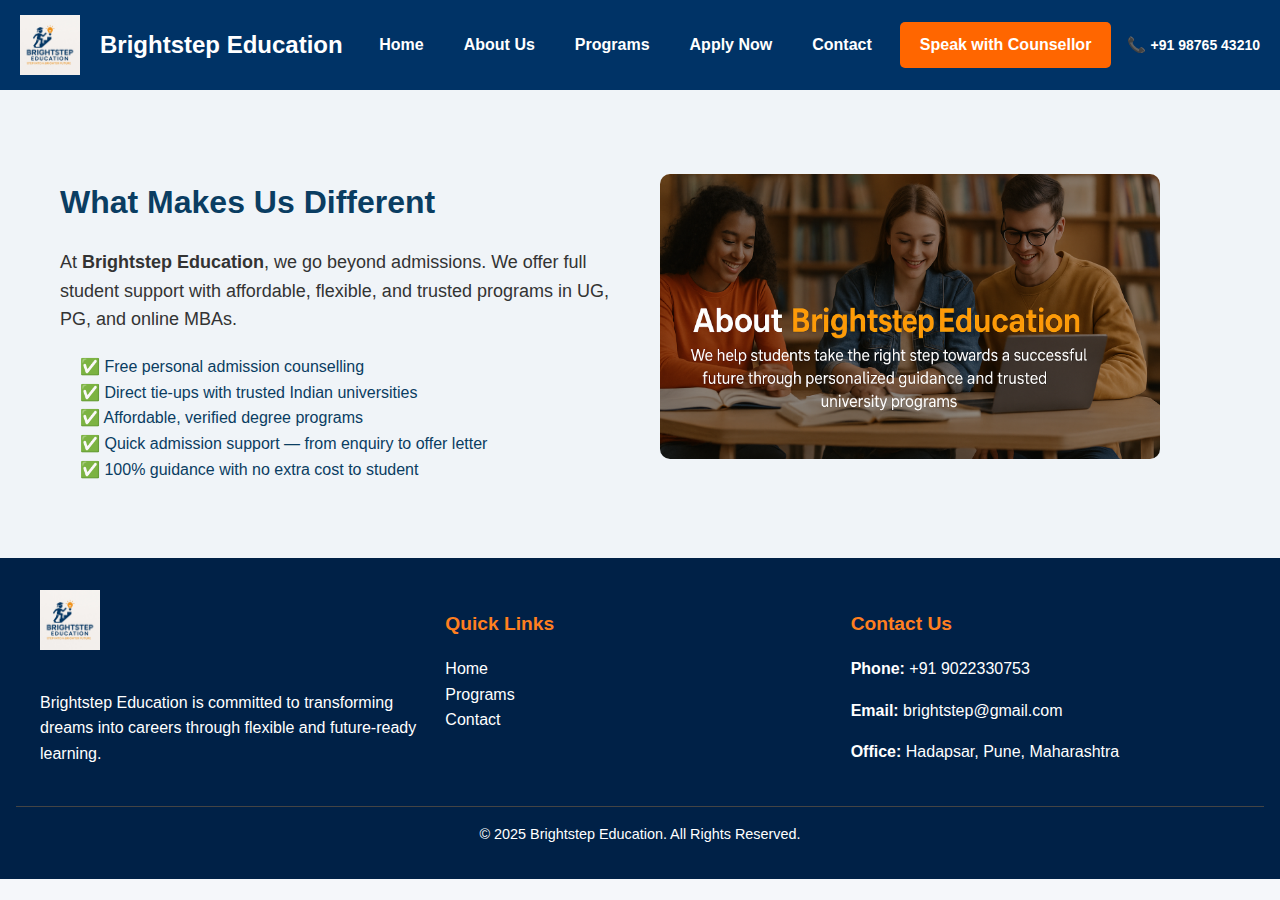
<file: about.html>
<!DOCTYPE html>
<html lang="en">

<head>
    <meta charset="UTF-8">
    <title>About Us - Brightstep Education</title>
    <link href="about.css" rel="stylesheet">
</head>

<body>
    <header>
        <div class="logo-section">
            <img src="logo.jpeg" alt="Brightstep Logo" class="logo">
            <h1>Brightstep Education</h1>
        </div>
        <nav>
            <a href="index.html">Home</a>
            <a href="about.html">About Us</a>
            <a href="programs.html">Programs</a>
            <a href="#" onclick="document.getElementById('popupForm').style.display='block'">Apply Now</a>
            <a href="#contact">Contact</a>
        </nav>
        <div class="cta-section">
            <a href="https://forms.gle/YOUR_FORM_LINK" target="_blank" class="cta-button">
                Speak with Counsellor
            </a>
            <p style="margin: 0;">
                📞 <a href="tel:+919022330753" class="phone-link">+91 98765 43210</a>
            </p>
        </div>

    </header>

    <section class="about-banner-section">
        <div class="about-banner-container">
            <div class="about-content">
                <h2>What Makes Us Different</h2>
                <p>
                    At <strong>Brightstep Education</strong>, we go beyond admissions. We offer full student support
                    with affordable, flexible, and trusted programs in UG, PG, and online MBAs.
                </p>
                <ul>
                    <li>✅ Free personal admission counselling</li>
                    <li>✅ Direct tie-ups with trusted Indian universities</li>
                    <li>✅ Affordable, verified degree programs</li>
                    <li>✅ Quick admission support — from enquiry to offer letter</li>
                    <li>✅ 100% guidance with no extra cost to student</li>
                </ul>
            </div>
            <div class="about-banner-image">
                <img src="banner.png" alt="Brightstep About Banner">
            </div>
        </div>
    </section>

    <footer id="contact">
        <div class="footer-content">
            <div class="footer-section">
                <img src="logo.jpeg" alt="Brightstep Logo" style="height: 60px; margin-bottom: 1rem;">
                <p>Brightstep Education is committed to transforming dreams into careers
                    through flexible and future-ready learning.</p>
            </div>

            <div class="footer-section">
                <h3>Quick Links</h3>
                <ul>
                    <li><a href="#home">Home</a></li>
                    <li><a href="#programs">Programs</a></li>
                    <li><a href="#contact">Contact</a></li>
                </ul>
            </div>

            <div class="footer-section">
                <h3>Contact Us</h3>
                <p><strong>Phone:</strong> +91 9022330753</p>
                <p><strong>Email:</strong> brightstep@gmail.com</p>
                <p><strong>Office:</strong> Hadapsar, Pune, Maharashtra</p>
            </div>
        </div>

        <div class="footer-bottom">
            &copy; 2025 Brightstep Education. All Rights Reserved.
        </div>
    </footer>

    <div id="popupForm" class="popup-form">
        <div class="popup-content">
            <h2>Enquiry Form</h2>
            <form onsubmit="sendToWhatsApp(event)">
                <div class="form-group">
                    <label for="wa-name">Name:</label>
                    <input type="text" id="wa-name" required>
                </div>
                <div class="form-group">
                    <label for="wa-phone">Phone:</label>
                    <input type="text" id="wa-phone" required>
                </div>
                <div class="form-group">
                    <label for="wa-message">Message:</label>
                    <textarea id="wa-message" rows="4"></textarea>
                </div>
                <div class="form-buttons">
                    <button type="submit" class="btn-submit">Send via WhatsApp</button>
                    <button type="button" onclick="document.getElementById('popupForm').style.display='none'"
                        class="btn-cancel">Cancel</button>
                </div>
            </form>
        </div>
    </div>

    <script>
        function sendToWhatsApp(e) {
            e.preventDefault();
            const name = document.getElementById("wa-name").value;
            const phone = document.getElementById("wa-phone").value;
            const message = document.getElementById("wa-message").value;
            const fullMessage = `Name: ${name}%0APhone: ${phone}%0AMessage: ${message}`;
            const whatsappURL = `https://wa.me/919022330753?text=${fullMessage}`;
            window.open(whatsappURL, '_blank');
            document.getElementById('popupForm').style.display = 'none';
        }

        document.getElementById('popupForm').addEventListener('click', function (e) {
            if (e.target === this) {
                this.style.display = 'none';
            }
        });
    </script>
</body>

</html>
</file>
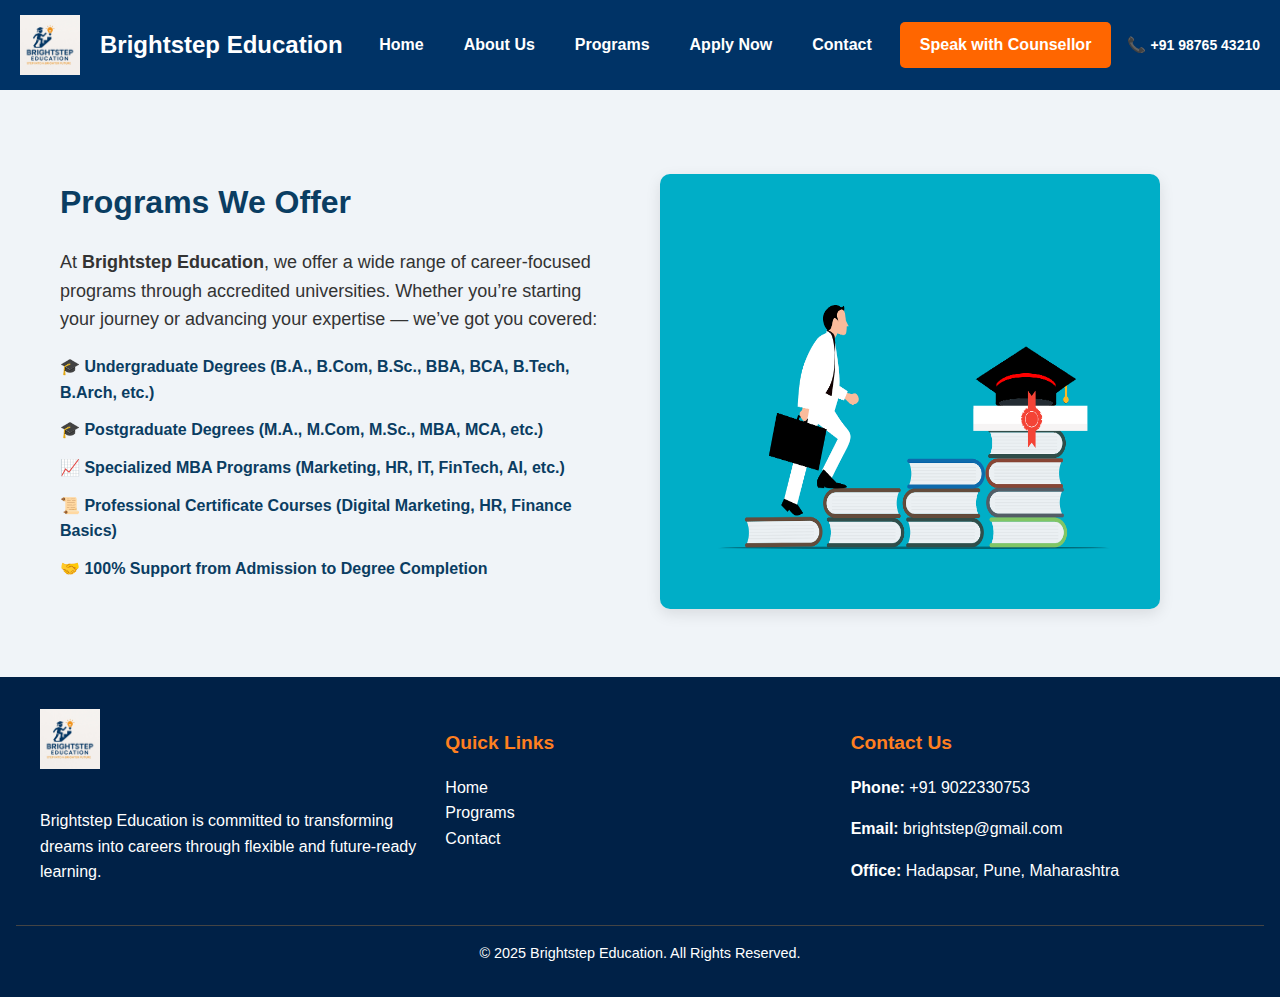
<file: programs.html>
<!DOCTYPE html>
<html lang="en">

<head>
    <meta charset="UTF-8" />
    <title>Programs - Brightstep Education</title>
    <link href="programs.css" rel="stylesheet">
</head>

<body>
     <header>
        <div class="logo-section">
            <img src="logo.jpeg" alt="Brightstep Logo" class="logo">
            <h1>Brightstep Education</h1>
        </div>
        <nav>
            <a href="index.html">Home</a>
            <a href="about.html">About Us</a>
            <a href="programs.html">Programs</a>
            <a href="#" onclick="document.getElementById('popupForm').style.display='block'">Apply Now</a>
            <a href="#contact">Contact</a>
        </nav>
        <div class="cta-section">
            <a href="https://forms.gle/YOUR_FORM_LINK" target="_blank" class="cta-button">
                Speak with Counsellor
            </a>
            <p style="margin: 0;">
                📞 <a href="tel:+919022330753" class="phone-link">+91 98765 43210</a>
            </p>
        </div>

    </header>

    <section class="about-banner-section">
        <div class="about-banner-container">
            <div class="about-content">
                <h2>Programs We Offer</h2>
                <p>At <strong>Brightstep Education</strong>, we offer a wide range of career-focused programs through
                    accredited universities. Whether you’re starting your journey or advancing your expertise — we’ve
                    got you covered:</p>
                <ul>
                    <li>🎓 Undergraduate Degrees (B.A., B.Com, B.Sc., BBA, BCA, B.Tech, B.Arch, etc.)</li>
                    <li>🎓 Postgraduate Degrees (M.A., M.Com, M.Sc., MBA, MCA, etc.)</li>
                    <li>📈 Specialized MBA Programs (Marketing, HR, IT, FinTech, AI, etc.)</li>
                    <li>📜 Professional Certificate Courses (Digital Marketing, HR, Finance Basics)</li>
                    <li>🤝 100% Support from Admission to Degree Completion</li>
                </ul>
            </div>
            <div class="about-banner-image">
                <img src="graduation-6840941_1920.png" alt="Brightstep About Banner">
            </div>
        </div>
    </section>

    <footer id="contact">
        <div class="footer-content">
            <div class="footer-section">
                <img src="logo.jpeg" alt="Brightstep Logo" style="height: 60px; margin-bottom: 1rem;" />
                <p>Brightstep Education is committed to transforming dreams into careers through flexible and
                    future-ready learning.</p>
            </div>

            <div class="footer-section">
                <h3>Quick Links</h3>
                <ul>
                    <li><a href="index.html">Home</a></li>
                    <li><a href="programs.html">Programs</a></li>
                    <li><a href="contact.html">Contact</a></li>
                </ul>
            </div>

            <div class="footer-section">
                <h3>Contact Us</h3>
                <p><strong>Phone:</strong> +91 9022330753</p>
                <p><strong>Email:</strong> brightstep@gmail.com</p>
                <p><strong>Office:</strong> Hadapsar, Pune, Maharashtra</p>
            </div>
        </div>

        <div class="footer-bottom">&copy; 2025 Brightstep Education. All Rights Reserved.</div>
    </footer>

    <div id="popupForm" class="popup-form">
        <div class="popup-content">
            <h2>Enquiry Form</h2>
            <form onsubmit="sendToWhatsApp(event)">
                <div class="form-group">
                    <label for="wa-name">Name:</label>
                    <input type="text" id="wa-name" required>
                </div>
                <div class="form-group">
                    <label for="wa-phone">Phone:</label>
                    <input type="text" id="wa-phone" required>
                </div>
                <div class="form-group">
                    <label for="wa-message">Message:</label>
                    <textarea id="wa-message" rows="4"></textarea>
                </div>
                <div class="form-buttons">
                    <button type="submit" class="btn-submit">Send via WhatsApp</button>
                    <button type="button" onclick="document.getElementById('popupForm').style.display='none'"
                        class="btn-cancel">Cancel</button>
                </div>
            </form>
        </div>
    </div>

    <script>
        function sendToWhatsApp(e) {
            e.preventDefault();
            const name = document.getElementById("wa-name").value;
            const phone = document.getElementById("wa-phone").value;
            const message = document.getElementById("wa-message").value;
            const fullMessage = `Name: ${name}%0APhone: ${phone}%0AMessage: ${message}`;
            const whatsappURL = `https://wa.me/919022330753?text=${fullMessage}`;
            window.open(whatsappURL, '_blank');
            document.getElementById('popupForm').style.display = 'none';
        }

        document.getElementById('popupForm').addEventListener('click', function (e) {
            if (e.target === this) {
                this.style.display = 'none';
            }
        });
    </script>
</body>

</html>
</file>
<file: about.css>
* {
    box-sizing: border-box;
}

body {
   font-family: 'Inter', sans-serif;
    margin: 0;
    padding: 0;
    background: #f5f7fa;
    color: #333;
    line-height: 1.6;
    overflow-x: hidden;
}

body,
html {
    margin: 0;
    padding: 0;
    overflow-x: hidden;
    scroll-behavior: smooth;
}

.banner {
    width: 100%;
    text-align: center;
    background-color: #f0f4f8;
    padding: 20px 10px;
}

.banner img {
    width: 90%;
    max-width: 600px;
    height: auto;
    border-radius: 10px;
}

.about-section {
    background-color: #f0f4f8;
    padding: 60px 20px;
}

.about-container {
    max-width: 1200px;
    margin: auto;
    display: flex;
    flex-direction: row;
    flex-wrap: wrap;
    align-items: flex-start;
    gap: 30px;
}

.about-content {
    flex: 1 1 100%;
}

.about-content h2 {
    color: #0a3d62;
    font-size: 28px;
    margin-bottom: 20px;
}

.about-content p {
    font-size: 18px;
    line-height: 1.6;
    color: #333;
    margin-bottom: 20px;
}

.about-content ul {
    list-style: none;
    padding-left: 0;
    font-weight: bold;
    color: #0a3d62;
}

@media (min-width: 768px) {
    .about-container {
        flex-direction: row;
    }

    .about-content {
        flex: 1 1 60%;
    }
    .about-content h2 {
        font-size: 32px;
    }
}

@media (min-width: 1024px) {
    .banner img {
        width: 70%;
    }
}

.about-banner-section {
    background-color: #f0f4f8;
    padding: 60px 20px;
}

.about-banner-container {
    max-width: 1200px;
    margin: auto;
    display: flex;
    flex-direction: column;
    gap: 40px;
    align-items: center;
}

.about-banner-image img {
    width: 100%;
    max-width: 500px;
    height: auto;
    border-radius: 10px;
    margin-top: 24px;
}

.about-content {
    flex: 1;
    max-width: 600px;
}

.about-content h2 {
    color: #0a3d62;
    font-size: 28px;
    margin-bottom: 20px;
}

.about-content p {
    font-size: 18px;
    line-height: 1.6;
    color: #333;
    margin-bottom: 20px;
}

.about-content ul {
    color: #0a3d62;
    font-weight: 500;
    line-height: 1.6;
    padding-left: 20px;
}

@media (min-width: 768px) {
    .about-banner-container {
        flex-direction: row;
        align-items: flex-start;
    }

    .about-banner-image {
        flex: 1;
        padding-right: 20px;
    }

    .about-content {
        flex: 1;
        padding-left: 20px;
    }

    .about-content h2 {
        font-size: 32px;
    }
}

footer {
    background: #002147;
    color: #fff;
    padding: 2rem 1rem;
}

.footer-content {
    display: flex;
    flex-wrap: wrap;
    justify-content: space-between;
    gap: 1rem;
    max-width: 1200px;
    margin: 0 auto;
}

.footer-section {
    flex: 1 1 200px;
    min-width: 150px;
}

.footer-section h3 {
    color: #ff7f1f;
    font-size: 1.2rem;
    margin-bottom: 1rem;
}

.footer-section ul {
    list-style: none;
    padding: 0;
    line-height: 1.6;
    margin: 0;
}

.footer-section a {
    color: #fff;
    text-decoration: none;
    transition: color 0.3s;
}

.footer-section a:hover {
    color: #ff7f1f;
}

.footer-bottom {
    text-align: center;
    margin-top: 1.5rem;
    font-size: 0.9rem;
    border-top: 1px solid #444;
    padding-top: 1rem;
}

@media (max-width: 768px) {
    .footer-content {
        flex-direction: column;
        text-align: center;
        padding: 0;
    }

    .footer-section {
        min-width: auto;
        margin-bottom: 1.5rem;
    }
}

.popup-form {
    display: none;
    position: fixed;
    inset: 0;
    background-color: rgba(0, 0, 0, 0.7);
    z-index: 999;
    overflow-y: auto;
    padding: 1rem;
}

.popup-content {
    background: #fff;
    width: 100%;
    max-width: 400px;
    margin: 10vh auto;
    padding: 2rem;
    border-radius: 10px;
    position: relative;
    box-shadow: 0 10px 25px rgba(0, 0, 0, 0.3);
    margin-top: 0px;
}

.popup-content h2 {
    margin-top: 0;
    font-size: 1.5rem;
    color: #002147;
    text-align: center;
}

.form-group {
    margin-bottom: 1rem;
}

.form-group label {
    display: block;
    margin-bottom: 0.5rem;
    font-weight: 600;
    color: #333;
}

.form-group input,
.form-group textarea {
    width: 100%;
    padding: 0.75rem;
    font-size: 1rem;
    border: 2px solid #ddd;
    border-radius: 6px;
    font-family: inherit;
    transition: border-color 0.3s ease;
}

.form-group input:focus,
.form-group textarea:focus {
    outline: none;
    border-color: #ff7f1f;
}

.form-buttons {
    display: flex;
    gap: 1rem;
    flex-wrap: wrap;
    justify-content: center;
    margin-top: 1rem;
}

.btn-submit,
.btn-cancel {
    padding: 0.75rem 1.5rem;
    font-size: 1rem;
    border-radius: 6px;
    font-weight: 600;
    cursor: pointer;
    border: none;
    transition: background-color 0.3s ease;
}

.btn-submit {
    background-color: #002147;
    color: #fff;
}

.btn-submit:hover {
    background-color: #001a33;
}

.btn-cancel {
    background-color: #ccc;
    color: #333;
}

.btn-cancel:hover {
    background-color: #bbb;
}

@media (max-width: 480px) {
    .popup-content {
        margin: 20% auto;
        padding: 1.5rem;
    }

    .popup-btn,
    .enquiry-btn {
        padding: 0.75rem 1rem;
        font-size: 0.9rem;
    }

    .btn-submit,
    .btn-cancel {
        width: 100%;
        text-align: center;
    }

    .form-buttons {
        flex-direction: column;
    }
}











 header {
          background-color: #003366;
          color: white;
          padding: 15px 20px;
          display: flex;
          align-items: center;
          justify-content: space-between;
          flex-wrap: wrap;
          gap: 1rem;
          width: 100%;
      }

      .logo-section {
          display: flex;
          align-items: center;
          flex: 1;
          min-width: 250px;
      }

      .logo {
          height: 60px;
          margin-right: 20px;
      }

      .logo-section h1 {
          margin: 0;
          font-size: 24px;
      }

      nav {
          display: flex;
          gap: 1rem;
          flex-wrap: wrap;
      }

      nav a {
          color: white;
          text-decoration: none;
          font-weight: 600;
          padding: 8px 12px;
          border-radius: 4px;
          transition: background-color 0.3s ease;
      }

      nav a:hover {
          background-color: rgba(255, 255, 255, 0.1);
      }

      .cta-section {
          display: flex;
          align-items: center;
          gap: 1rem;
          flex-direction: row;
          /* changed from column to row */
          flex-wrap: wrap;
      }

      .cta-section p {
          margin: 0;
          font-size: 0.95rem;
      }

      .cta-button {
          background-color: #ff6600;
          color: white;
          padding: 10px 20px;
          border-radius: 5px;
          text-decoration: none;
          font-weight: bold;
          transition: background-color 0.3s ease;
      }

      .cta-button:hover {
          background-color: #e55a00;
      }

      .phone-link {
          color: white;
          font-weight: bold;
          text-decoration: none;
          font-size: 14px;
      }

      @media (max-width: 768px) {
          header {
              padding: 15px;
              flex-direction: column;
              align-items: stretch;
              text-align: center;
          }

          .logo-section {
              justify-content: center;
              margin-bottom: 1rem;
              min-width: auto;
          }

          .logo-section h1 {
              font-size: 20px;
          }

          .logo {
              height: 50px;
              margin-right: 15px;
          }

          nav {
              justify-content: center;
              margin-bottom: 1rem;
          }

          nav a {
              padding: 8px 12px;
              font-size: 14px;
          }

          .cta-section {
              display: flex;
              align-items: center;
              gap: 1rem;
              flex-direction: row;
              flex-wrap: wrap;
              flex-wrap: wrap;
          }

          .cta-section p {
              margin: 0;
              font-size: 0.95rem;
          }


          .hero {
              padding: 4rem 1rem;
              min-height: 40vh;
          }

          .hero h1 {
              font-size: 2.2rem;
          }

          .hero p {
              font-size: 1rem;
          }

          .section {
              padding: 2rem 1rem;
          }

          .section h2 {
              font-size: 2rem;
          }

          .programs {
              padding: 2rem 1rem;
          }

          .grid {
              grid-template-columns: 1fr;
              gap: 1.5rem;
              padding: 0;
          }

          .popup-btn,
          .enquiry-btn {
              padding: 0.8rem 1rem;
              font-size: 14px;
          }

          .popup-content {
              margin: 5% auto;
              padding: 1.5rem;
              width: 95%;
              max-width: 400px;
          }

          .form-buttons {
              flex-direction: column;
          }

          .footer-content {
              flex-direction: column;
              text-align: center;
              padding: 0;
          }

          .footer-section {
              min-width: auto;
              margin-bottom: 1.5rem;
          }
      }

      @media (max-width: 480px) {
          header {
              padding: 10px;
          }

          .logo {
              height: 45px;
              margin-right: 10px;
          }

          .logo-section h1 {
              font-size: 18px;
          }

          nav {
              gap: 0.5rem;
          }

          nav a {
              padding: 6px 8px;
              font-size: 13px;
          }

          .cta-button {
              padding: 8px 15px;
              font-size: 14px;
          }

          .hero {
              padding: 3rem 0.5rem;
          }

          .hero h1 {
              font-size: 1.8rem;
              margin-bottom: 1rem;
          }

          .hero p {
              font-size: 0.9rem;
          }

          .section {
              padding: 1.5rem 0.5rem;
          }

          .section h2 {
              font-size: 1.8rem;
          }

          .programs {
              padding: 1.5rem 0.5rem;
          }

          .card img {
              height: 150px;
          }

          .card-content {
              padding: 1rem;
          }

          .popup-btn {
              bottom: 15px;
              right: 10px;
              padding: 0.7rem 0.9rem;
              font-size: 12px;
          }

          .enquiry-btn {
              bottom: 15px;
              left: 10px;
              padding: 0.7rem 0.9rem;
              font-size: 12px;
          }

          .popup-content {
              width: 98%;
              padding: 1rem;
              margin: 2% auto;
          }

          .popup-content h2 {
              font-size: 1.3rem;
          }

          .form-group input,
          .form-group textarea {
              padding: 0.6rem;
          }

          .btn-submit,
          .btn-cancel {
              padding: 0.7rem 1rem;
              width: 100%;
          }
      }
</file>
<file: programs.css>
* {
          box-sizing: border-box;
      }

      body {
          font-family: 'Inter', sans-serif;
          margin: 0;
          padding: 0;
          background: #f5f7fa;
          color: #333;
          line-height: 1.6;
          overflow-x: hidden;
      }

      body,
      html {
          margin: 0;
          padding: 0;
          overflow-x: hidden;
          scroll-behavior: smooth;
      }


      .about-banner-section {
          background-color: #f0f4f8;
          padding: 60px 20px;
      }

      .about-banner-container {
          max-width: 1200px;
          margin: auto;
          display: flex;
          flex-direction: column;
          gap: 40px;
          align-items: center;
      }

      .about-banner-image img {
          width: 100%;
          max-width: 500px;
          height: 435px;
          border-radius: 10px;
          margin-top: 24px;
          box-shadow: 0 5px 15px rgba(0, 0, 0, 0.1);
      }

      .about-content {
          flex: 1;
          max-width: 600px;
      }

      .about-content h2 {
          color: #0a3d62;
          font-size: 28px;
          margin-bottom: 20px;
      }

      .about-content p {
          font-size: 18px;
          line-height: 1.6;
          color: #333;
          margin-bottom: 20px;
      }

      .about-content ul {
          list-style: none;
          padding-left: 0;
          font-weight: bold;
          color: #0a3d62;
      }

      .about-content ul li {
          margin-bottom: 12px;
      }

      @media (min-width: 768px) {
          .about-banner-container {
              flex-direction: row;
              align-items: flex-start;
          }

          .about-banner-image {
              flex: 1;
              padding-right: 20px;
          }

          .about-content {
              flex: 1;
              padding-left: 20px;
          }

          .about-content h2 {
              font-size: 32px;
          }

      }

      footer {
          background: #002147;
          color: #fff;
          padding: 2rem 1rem;
      }

      .footer-content {
          display: flex;
          flex-wrap: wrap;
          justify-content: space-between;
          gap: 1rem;
          max-width: 1200px;
          margin: 0 auto;
      }

      .footer-section {
          flex: 1 1 200px;
          min-width: 150px;
      }

      .footer-section h3 {
          color: #ff7f1f;
          font-size: 1.2rem;
          margin-bottom: 1rem;
      }

      .footer-section ul {
          list-style: none;
          padding: 0;
          line-height: 1.6;
          margin: 0;
      }

      .footer-section a {
          color: #fff;
          text-decoration: none;
          transition: color 0.3s;
      }

      .footer-section a:hover {
          color: #ff7f1f;
      }

      .footer-bottom {
          text-align: center;
          margin-top: 1.5rem;
          font-size: 0.9rem;
          border-top: 1px solid #444;
          padding-top: 1rem;
      }

      @media (max-width: 768px) {
          .footer-content {
              flex-direction: column;
              text-align: center;
              padding: 0;
          }

          .footer-section {
              min-width: auto;
              margin-bottom: 1.5rem;
          }
      }

      .popup-form {
          display: none;
          position: fixed;
          inset: 0;
          background-color: rgba(0, 0, 0, 0.7);
          z-index: 999;
          overflow-y: auto;
          padding: 1rem;
      }

      .popup-content {
          background: #fff;
          width: 100%;
          max-width: 400px;
          margin: 10vh auto;
          padding: 2rem;
          border-radius: 10px;
          position: relative;
          box-shadow: 0 10px 25px rgba(0, 0, 0, 0.3);
          margin-top: 0px;
      }

      .popup-content h2 {
          margin-top: 0;
          font-size: 1.5rem;
          color: #002147;
          text-align: center;
      }

      .form-group {
          margin-bottom: 1rem;
      }

      .form-group label {
          display: block;
          margin-bottom: 0.5rem;
          font-weight: 600;
          color: #333;
      }

      .form-group input,
      .form-group textarea {
          width: 100%;
          padding: 0.75rem;
          font-size: 1rem;
          border: 2px solid #ddd;
          border-radius: 6px;
          font-family: inherit;
          transition: border-color 0.3s ease;
      }

      .form-group input:focus,
      .form-group textarea:focus {
          outline: none;
          border-color: #ff7f1f;
      }

      .form-buttons {
          display: flex;
          gap: 1rem;
          flex-wrap: wrap;
          justify-content: center;
          margin-top: 1rem;
      }

      .btn-submit,
      .btn-cancel {
          padding: 0.75rem 1.5rem;
          font-size: 1rem;
          border-radius: 6px;
          font-weight: 600;
          cursor: pointer;
          border: none;
          transition: background-color 0.3s ease;
      }

      .btn-submit {
          background-color: #002147;
          color: #fff;
      }

      .btn-submit:hover {
          background-color: #001a33;
      }

      .btn-cancel {
          background-color: #ccc;
          color: #333;
      }

      .btn-cancel:hover {
          background-color: #bbb;
      }

      @media (max-width: 480px) {
          .popup-content {
              margin: 20% auto;
              padding: 1.5rem;
          }

          .popup-btn,
          .enquiry-btn {
              padding: 0.75rem 1rem;
              font-size: 0.9rem;
          }

          .btn-submit,
          .btn-cancel {
              width: 100%;
              text-align: center;
          }

          .form-buttons {
              flex-direction: column;
          }
      }












      header {
          background-color: #003366;
          color: white;
          padding: 15px 20px;
          display: flex;
          align-items: center;
          justify-content: space-between;
          flex-wrap: wrap;
          gap: 1rem;
          width: 100%;
      }

      .logo-section {
          display: flex;
          align-items: center;
          flex: 1;
          min-width: 250px;
      }

      .logo {
          height: 60px;
          margin-right: 20px;
      }

      .logo-section h1 {
          margin: 0;
          font-size: 24px;
      }

      nav {
          display: flex;
          gap: 1rem;
          flex-wrap: wrap;
      }

      nav a {
          color: white;
          text-decoration: none;
          font-weight: 600;
          padding: 8px 12px;
          border-radius: 4px;
          transition: background-color 0.3s ease;
      }

      nav a:hover {
          background-color: rgba(255, 255, 255, 0.1);
      }

      .cta-section {
          display: flex;
          align-items: center;
          gap: 1rem;
          flex-direction: row;
          /* changed from column to row */
          flex-wrap: wrap;
      }

      .cta-section p {
          margin: 0;
          font-size: 0.95rem;
      }

      .cta-button {
          background-color: #ff6600;
          color: white;
          padding: 10px 20px;
          border-radius: 5px;
          text-decoration: none;
          font-weight: bold;
          transition: background-color 0.3s ease;
      }

      .cta-button:hover {
          background-color: #e55a00;
      }

      .phone-link {
          color: white;
          font-weight: bold;
          text-decoration: none;
          font-size: 14px;
      }

      @media (max-width: 768px) {
          header {
              padding: 15px;
              flex-direction: column;
              align-items: stretch;
              text-align: center;
          }

          .logo-section {
              justify-content: center;
              margin-bottom: 1rem;
              min-width: auto;
          }

          .logo-section h1 {
              font-size: 20px;
          }

          .logo {
              height: 50px;
              margin-right: 15px;
          }

          nav {
              justify-content: center;
              margin-bottom: 1rem;
          }

          nav a {
              padding: 8px 12px;
              font-size: 14px;
          }

          .cta-section {
              display: flex;
              align-items: center;
              gap: 1rem;
              flex-direction: row;
              flex-wrap: wrap;
              flex-wrap: wrap;
          }

          .cta-section p {
              margin: 0;
              font-size: 0.95rem;
          }


          .hero {
              padding: 4rem 1rem;
              min-height: 40vh;
          }

          .hero h1 {
              font-size: 2.2rem;
          }

          .hero p {
              font-size: 1rem;
          }

          .section {
              padding: 2rem 1rem;
          }

          .section h2 {
              font-size: 2rem;
          }

          .programs {
              padding: 2rem 1rem;
          }

          .grid {
              grid-template-columns: 1fr;
              gap: 1.5rem;
              padding: 0;
          }

          .popup-btn,
          .enquiry-btn {
              padding: 0.8rem 1rem;
              font-size: 14px;
          }

          .popup-content {
              margin: 5% auto;
              padding: 1.5rem;
              width: 95%;
              max-width: 400px;
          }

          .form-buttons {
              flex-direction: column;
          }

          .footer-content {
              flex-direction: column;
              text-align: center;
              padding: 0;
          }

          .footer-section {
              min-width: auto;
              margin-bottom: 1.5rem;
          }
      }

      @media (max-width: 480px) {
          header {
              padding: 10px;
          }

          .logo {
              height: 45px;
              margin-right: 10px;
          }

          .logo-section h1 {
              font-size: 18px;
          }

          nav {
              gap: 0.5rem;
          }

          nav a {
              padding: 6px 8px;
              font-size: 13px;
          }

          .cta-button {
              padding: 8px 15px;
              font-size: 14px;
          }

          .hero {
              padding: 3rem 0.5rem;
          }

          .hero h1 {
              font-size: 1.8rem;
              margin-bottom: 1rem;
          }

          .hero p {
              font-size: 0.9rem;
          }

          .section {
              padding: 1.5rem 0.5rem;
          }

          .section h2 {
              font-size: 1.8rem;
          }

          .programs {
              padding: 1.5rem 0.5rem;
          }

          .card img {
              height: 150px;
          }

          .card-content {
              padding: 1rem;
          }

          .popup-btn {
              bottom: 15px;
              right: 10px;
              padding: 0.7rem 0.9rem;
              font-size: 12px;
          }

          .enquiry-btn {
              bottom: 15px;
              left: 10px;
              padding: 0.7rem 0.9rem;
              font-size: 12px;
          }

          .popup-content {
              width: 98%;
              padding: 1rem;
              margin: 2% auto;
          }

          .popup-content h2 {
              font-size: 1.3rem;
          }

          .form-group input,
          .form-group textarea {
              padding: 0.6rem;
          }

          .btn-submit,
          .btn-cancel {
              padding: 0.7rem 1rem;
              width: 100%;
          }
      }
</file>
